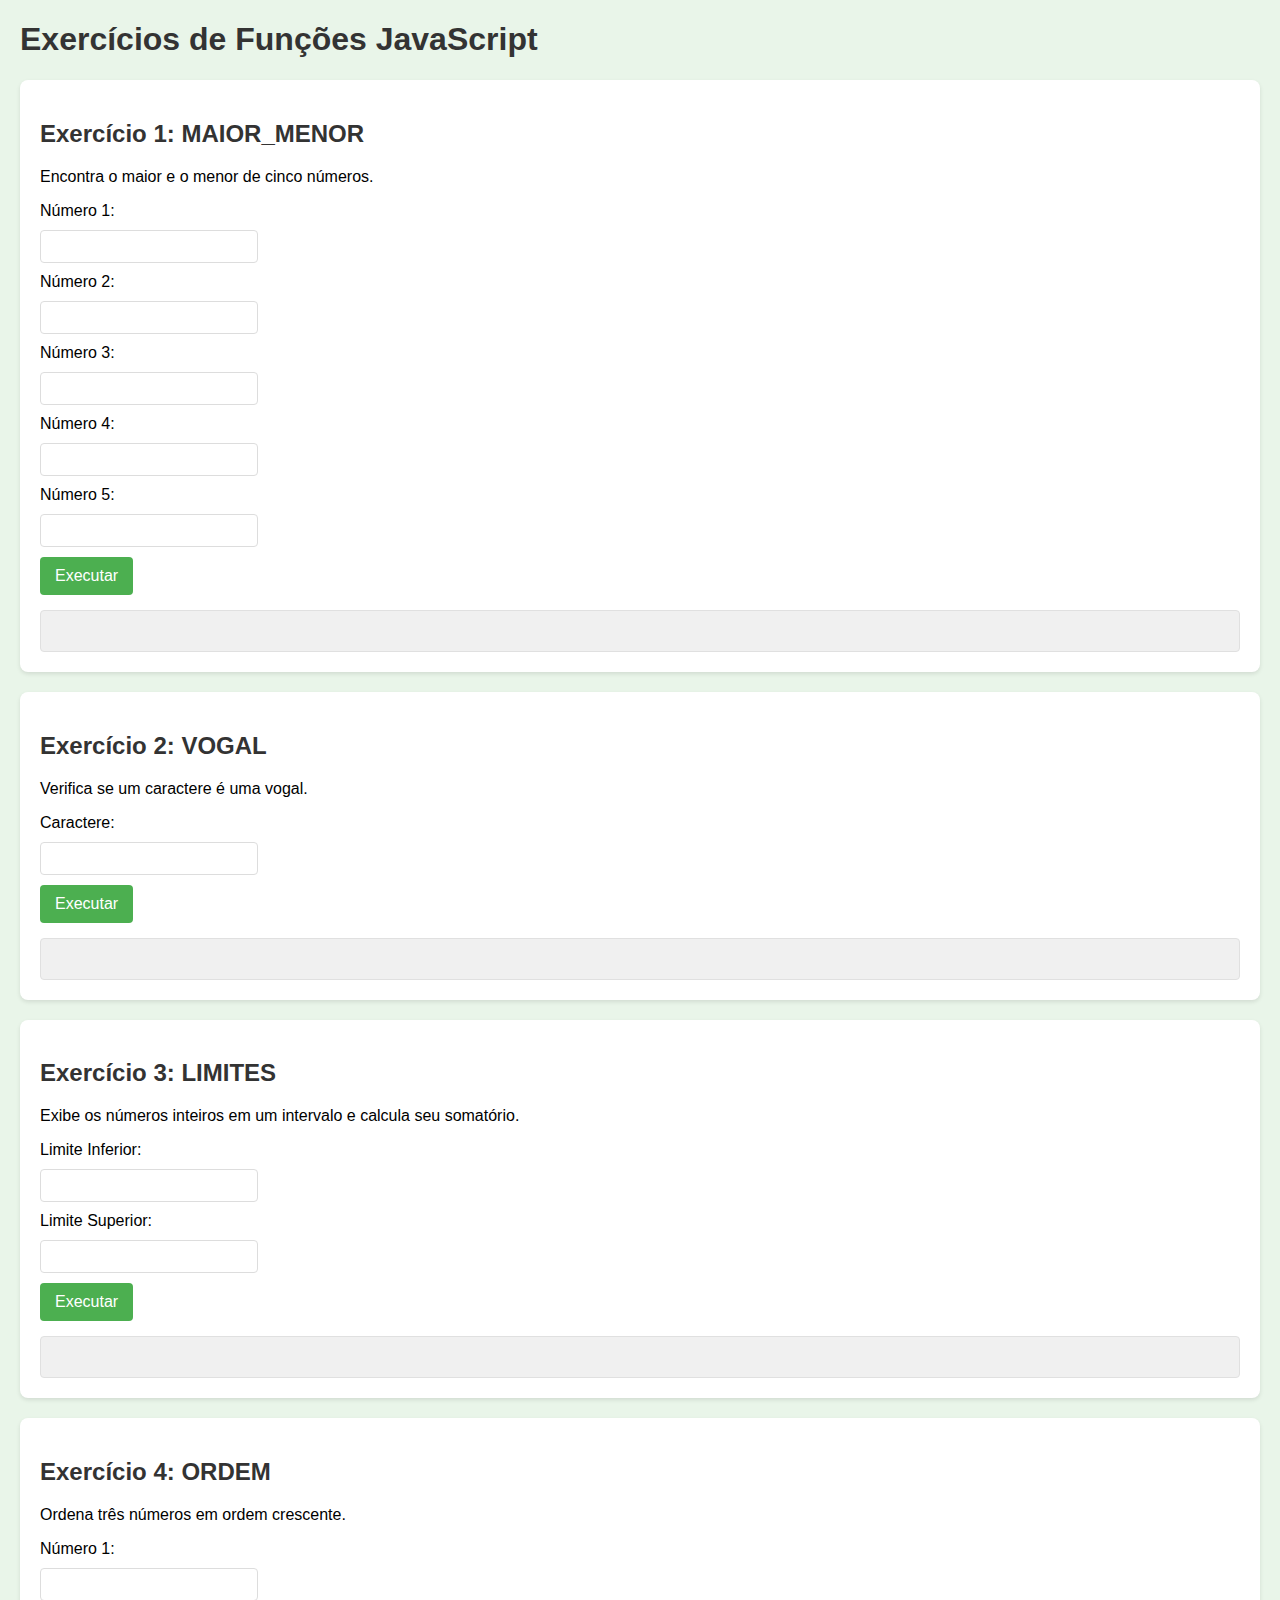
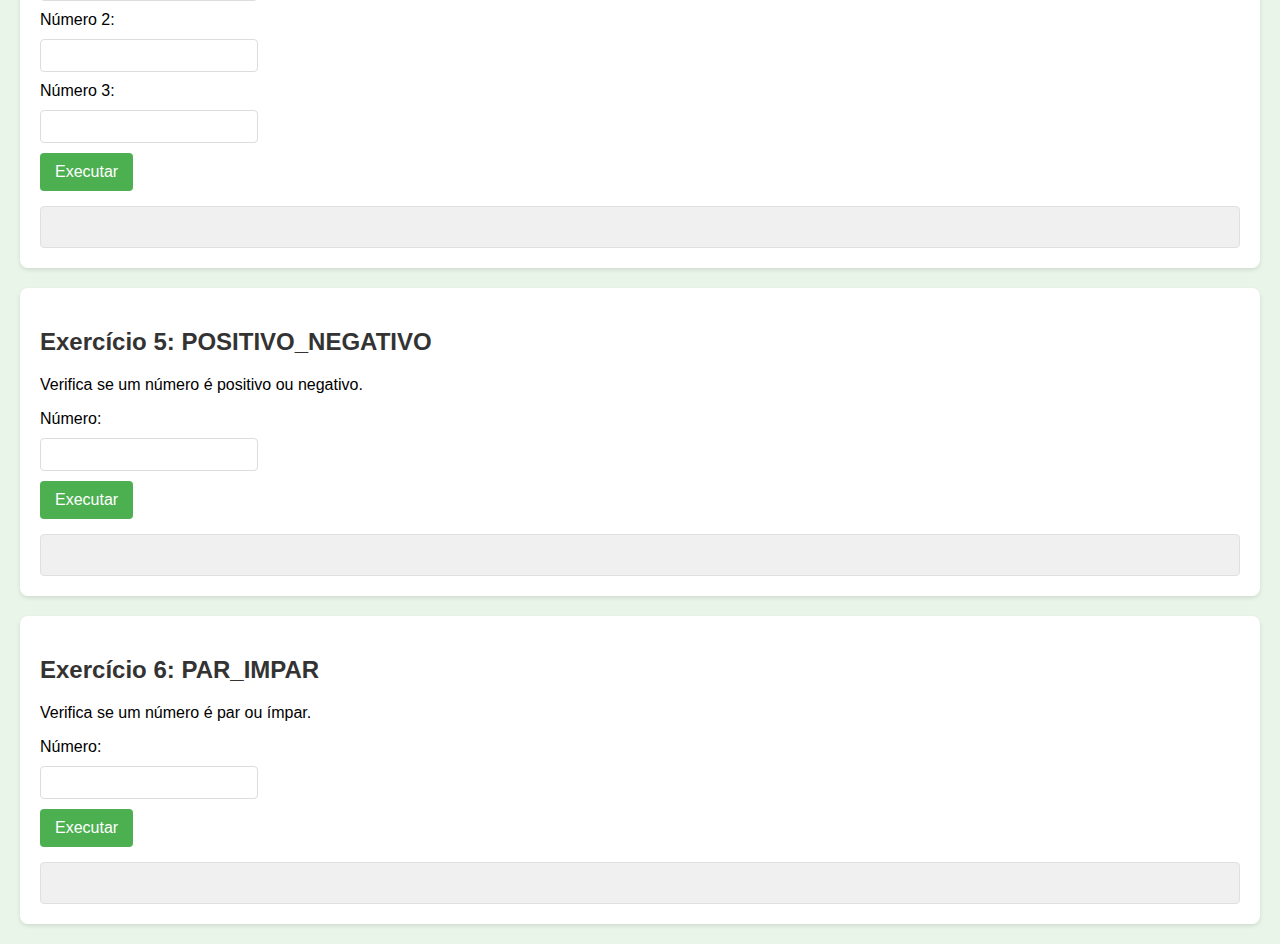
<file: index.html>
<!DOCTYPE html>
<html lang="pt-BR">
<head>
    <meta charset="UTF-8">
    <meta name="viewport" content="width=device-width, initial-scale=1.0">
    <title>Exercícios de Funções JS</title>
    <link rel="stylesheet" href="css/style.css">
</head>
<body>

    <h1>Exercícios de Funções JavaScript</h1>

    <section class="exercise-section">
        <h2>Exercício 1: MAIOR_MENOR</h2>
        <p>Encontra o maior e o menor de cinco números.</p>
        <label for="n1-1">Número 1:</label>
        <input type="number" id="n1-1">
        <label for="n1-2">Número 2:</label>
        <input type="number" id="n1-2">
        <label for="n1-3">Número 3:</label>
        <input type="number" id="n1-3">
        <label for="n1-4">Número 4:</label>
        <input type="number" id="n1-4">
        <label for="n1-5">Número 5:</label>
        <input type="number"id="n1-5">
        <button id="btn1">Executar</button>
        <div id="result1" class="result"></div>
    </section>

    <section class="exercise-section">
        <h2>Exercício 2: VOGAL</h2>
        <p>Verifica se um caractere é uma vogal.</p>
        <label for="char2">Caractere:</label>
        <input type="text" id="char2" maxlength="1">
        <button id="btn2">Executar</button>
        <div id="result2" class="result"></div>
    </section>

    <section class="exercise-section">
        <h2>Exercício 3: LIMITES</h2>
        <p>Exibe os números inteiros em um intervalo e calcula seu somatório.</p>
        <label for="limit3-1">Limite Inferior:</label>
        <input type="number" id="limit3-1">
        <label for="limit3-2">Limite Superior:</label>
        <input type="number" id="limit3-2">
        <button id="btn3">Executar</button>
        <div id="result3" class="result"></div>
    </section>

    <section class="exercise-section">
        <h2>Exercício 4: ORDEM</h2>
        <p>Ordena três números em ordem crescente.</p>
        <label for="n4-1">Número 1:</label>
        <input type="number" id="n4-1">
        <label for="n4-2">Número 2:</label>
        <input type="number" id="n4-2">
        <label for="n4-3">Número 3:</label>
        <input type="number" id="n4-3">
        <button id="btn4">Executar</button>
        <div id="result4" class="result"></div>
    </section>

    <section class="exercise-section">
        <h2>Exercício 5: POSITIVO_NEGATIVO</h2>
        <p>Verifica se um número é positivo ou negativo.</p>
        <label for="n5">Número:</label>
        <input type="number" id="n5">
        <button id="btn5">Executar</button>
        <div id="result5" class="result"></div>
    </section>

    <section class="exercise-section">
        <h2>Exercício 6: PAR_IMPAR</h2>
        <p>Verifica se um número é par ou ímpar.</p>
        <label for="n6">Número:</label>
        <input type="number" id="n6">
        <button id="btn6">Executar</button>
        <div id="result6" class="result"></div>
    </section>

    <script src="js/script.js"></script>
</body>
</html>
</file>
<file: css/style.css>
/* Nome do arquivo corrigido para style.css */

body {
    font-family: Arial, sans-serif;
    margin: 20px;
    background-color: #E9F5E9; /* Fundo verde claro */
}

h1, h2 {
    color: #333;
}

.exercise-section {
    background-color: white;
    padding: 20px;
    margin-bottom: 20px;
    border-radius: 8px;
    box-shadow: 0 2px 4px rgba(0,0,0,0.1);
}

label, input, button {
    display: block;
    margin-bottom: 10px;
}

input[type="number"], input[type="text"] {
    width: 200px;
    padding: 8px;
    border: 1px solid #ddd;
    border-radius: 4px;
}

button {
    padding: 10px 15px;
    background-color: #4CAF50; /* Botão verde */
    color: white;
    border: none;
    border-radius: 4px;
    cursor: pointer;
    font-size: 1em;
}

button:hover {
    background-color: #45a049; /* Botão verde mais escuro ao passar o mouse */
}

.result {
    margin-top: 15px;
    padding: 10px;
    background-color: #f0f0f0;
    border: 1px solid #e0e0e0;
    border-radius: 4px;
    font-weight: bold;
    min-height: 20px;
}
</file>
